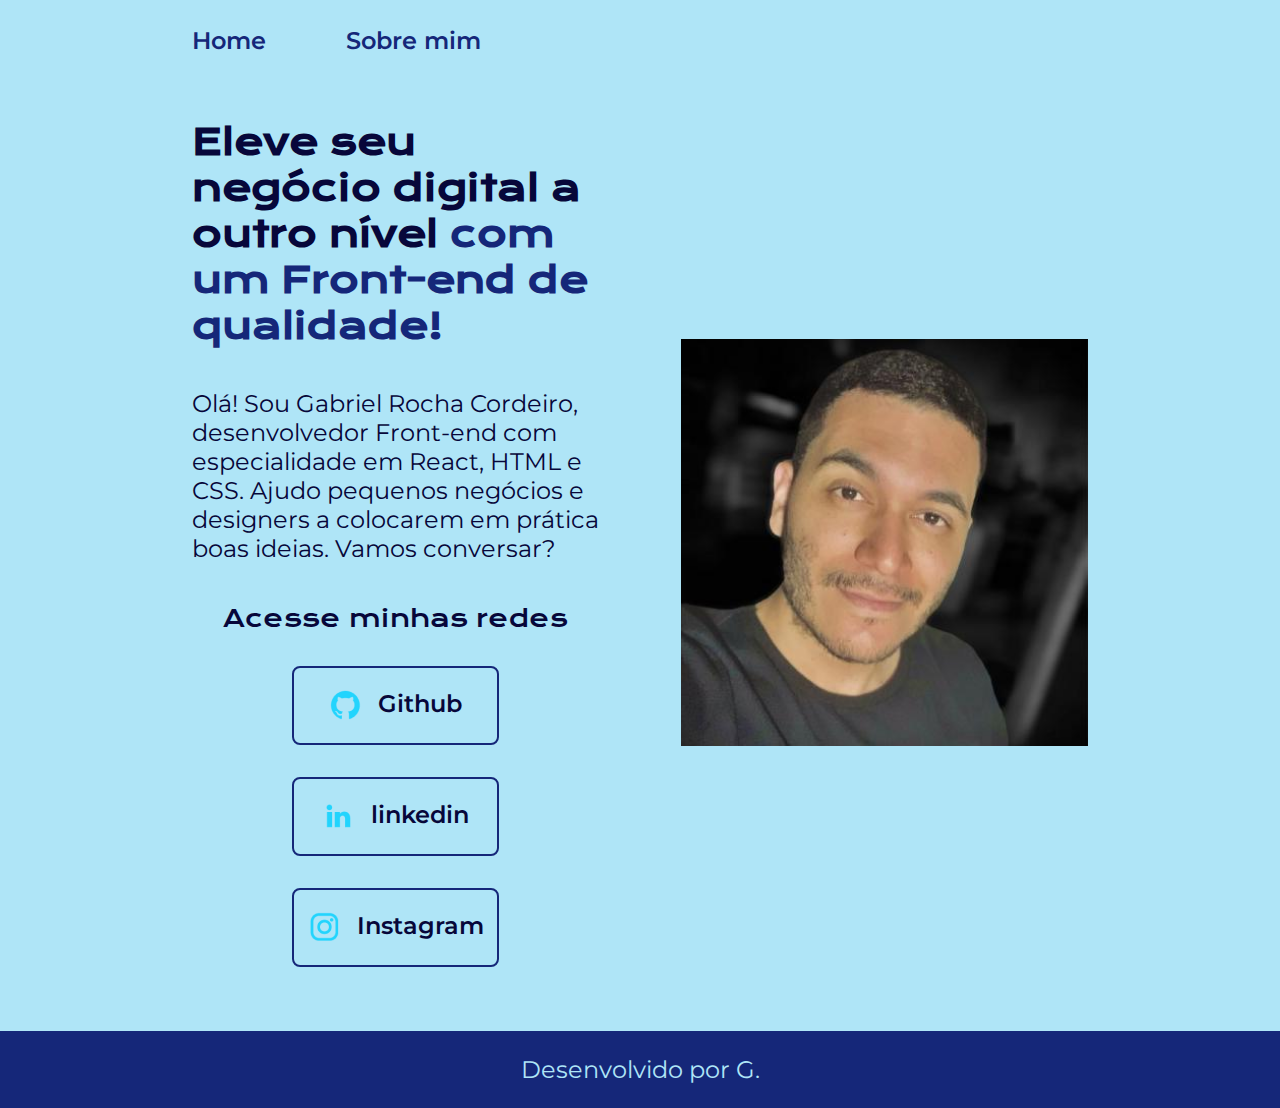
<file: index.html>
<!DOCTYPE html>
<html lang="pt-br">

<head>
    <meta charset="UTF-8">
    <meta http-equiv="X-UA-Compatible" content="IE=edge">
    <meta name="viewport" content="width=device-width, initial-scale=1.0">
    <title>Portifolio</title>
    <link rel="stylesheet" href="./styles/style.css">
</head>

<body>
    <header class="cabecalho">
        <nav class="cabecalho__menu">
            <a class="cabecalho__menu__link" href="index.html">Home</a>
            <a class="cabecalho__menu__link" href="about.html">Sobre mim</a>
        </nav>
    </header>
    <main class="apresentacao">
        <section class="apresentacao__conteudo">
            <h1 class="apresentacao__conteudo__titulo">Eleve seu negócio digital a outro nível<strong 
            class="titulo-destaque"> com um Front-end de qualidade!
            </strong></h1>
            <p class="apresentacao__conteudo__texto">Olá! Sou Gabriel Rocha Cordeiro, desenvolvedor
            Front-end com especialidade em React, HTML e
            CSS. Ajudo pequenos negócios e designers a
            colocarem em prática boas ideias. Vamos
            conversar?</p>
            <div class="apresentacao__links">
                <h2 class="apresentacao__links__subtitulo">Acesse minhas redes</h2>
                <a class="apresentacao__links__navegacao" href="https://github.com/gabrielrochacs">
                    <img src="./assets/github.png">
                    Github
                </a>
                <a class="apresentacao__links__navegacao" href="https://www.linkedin.com/in/gabrielrochacordeiro/">
                    <img src="./assets/linkedin.png">
                    linkedin
                </a>
                <a class="apresentacao__links__navegacao" href="https://www.instagram.com/gabrielrochacs/">
                    <img src="./assets/instagram.png">
                    Instagram
                </a>
            </div>
        </section>
        <img class="apresentacao__imagem" src="./assets/imagem.png" alt="Foto da Gabriel Rocha Cordeiro programando">
    </main>
    <footer class="rodape">
        <p>Desenvolvido por G.</p>
    </footer>
</body>

</html>
</file>
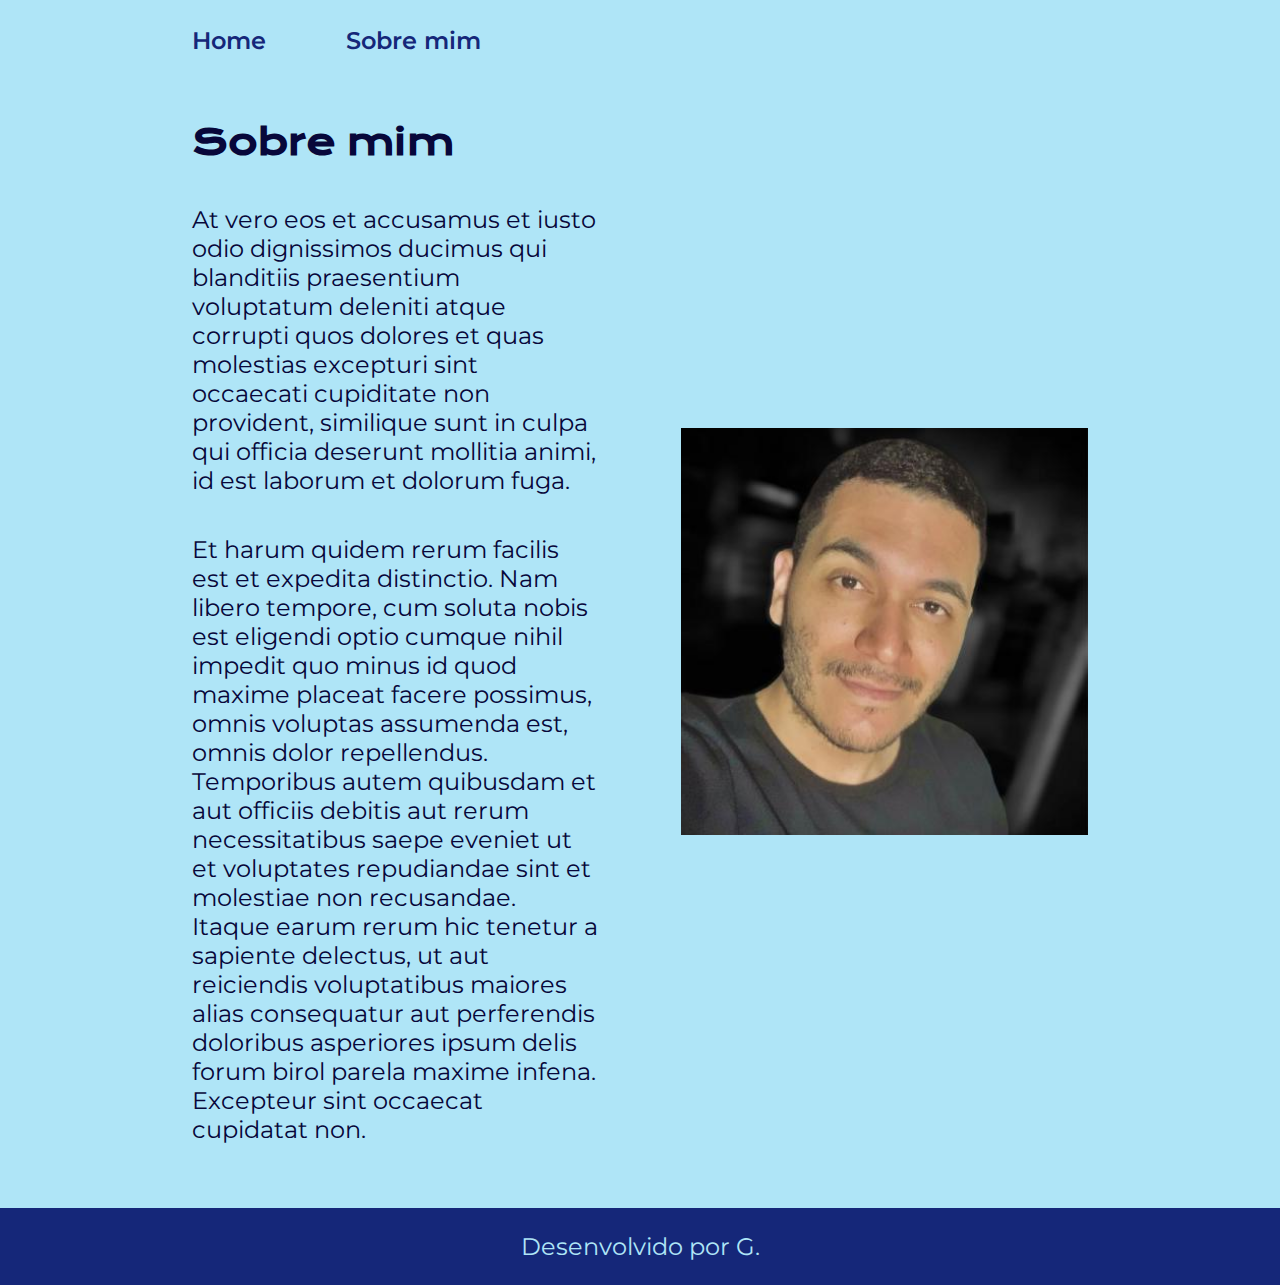
<file: about.html>
<!DOCTYPE html>
<html lang="pt-br">

<head>
    <meta charset="UTF-8">
    <meta http-equiv="X-UA-Compatible" content="IE=edge">
    <meta name="viewport" content="width=device-width, initial-scale=1.0">
    <title>Sobre mim</title>
    <link rel="stylesheet" href="./styles/style.css">
</head>

<body>
    <header class="cabecalho">
        <nav class="cabecalho__menu">
            <a class="cabecalho__menu__link" href="index.html">Home</a>
            <a class="cabecalho__menu__link" href="about.html">Sobre mim</a>
        </nav>
    </header>

    <main class="apresentacao">
        <section class="apresentacao__conteudo">
            <h1 class="apresentacao__conteudo__titulo">Sobre mim</h1>
            <p class="apresentacao__conteudo__texto">At vero eos et accusamus et iusto odio dignissimos ducimus qui blanditiis praesentium voluptatum deleniti
                atque corrupti quos dolores et quas molestias excepturi sint occaecati cupiditate non provident,
                similique sunt in culpa qui officia deserunt mollitia animi, id est laborum et dolorum fuga.
            </p>
            <p class="apresentacao__conteudo__texto">
                Et harum quidem rerum facilis est et expedita distinctio. Nam libero tempore, cum soluta nobis est
                eligendi optio cumque nihil impedit quo minus id quod maxime placeat facere possimus, omnis voluptas
                assumenda est, omnis dolor repellendus. Temporibus autem quibusdam et aut officiis debitis aut rerum
                necessitatibus saepe eveniet ut et voluptates repudiandae sint et molestiae non recusandae. Itaque earum
                rerum hic tenetur a sapiente delectus, ut aut reiciendis voluptatibus maiores alias consequatur aut
                perferendis doloribus asperiores ipsum delis forum birol parela maxime infena. Excepteur sint occaecat
                cupidatat non.</p>
        </section>
        <img class="apresentacao__imagem" src="./assets/imagem.png" alt="Foto da Gabriel Rocha Cordeiro programando">
    </main>

    <footer class="rodape">
        <p>Desenvolvido por G.</p>
    </footer>
</body>

</html>
</file>
<file: styles/style.css>
@import url('https://fonts.googleapis.com/css2?family=Krona+One&family=Montserrat:wght@400;600&display=swap');

:root {
    --cor-primaria: #afe5f7;
    --cor-secundaria: #07073a;
    --cor-terciaria: #152779;
    --cor-hover: #00031f;

    --fonte-primaria: 'Krona One', sans-serif;
    --fonte-secundaria: 'Montserrat', sans-serif;
}
*{
    margin: 0;
    padding: 0;
}

body{
    box-sizing: border-box;
    background-color: var(--cor-primaria);
    color: var(--cor-secundaria);
}
.cabecalho{
    padding: 2% 0% 0% 15%;
}
.cabecalho__menu{
    display: flex;
    gap: 80px;
}
.cabecalho__menu__link{
    font-family: var(--fonte-secundaria);
    font-size: 1.5rem;
    font-weight: 600;
    color: var(--cor-terciaria);
    text-decoration: none;
}
.apresentacao{
    padding: 5% 15%;
    display: flex;
    align-items: center;
    justify-content: space-between;
    gap: 82px;
}
.apresentacao__conteudo{
    width: 50%;
    display: flex;
    flex-direction: column;
    gap: 40px;
}

.apresentacao__conteudo__titulo{
    font-size: 2.25rem;
    font-family: var(--fonte-primaria);
}
.titulo-destaque{
    color: var(--cor-terciaria);
}
.apresentacao__conteudo__texto{
    font-size: 1.5rem;
    font-family: var(--fonte-secundaria);
}

.apresentacao__links{
    display: flex;
    flex-direction: column;
    justify-content: space-between;
    align-items: center;
    gap: 32px;
}
.apresentacao__links__subtitulo{
    font-family: var(--fonte-primaria);
    font-weight: 400;
    font-size: 1.5rem;
}
.apresentacao__links__navegacao{
    display: flex;
    justify-content: center;
    gap: 16px;
    border: 2px solid var(--cor-terciaria);
    width: 50%;
    text-align: center;
    border-radius: 8px;
    font-size: 1.5rem;
    font-weight: 600;
    padding: 21.5px 0;
    text-decoration: none;
    color: var(--cor-secundaria);
    font-family: var(--fonte-secundaria);
}
.apresentacao__links__link:hover{
    background-color: var(--cor-hover);
}
.apresentacao__imagem{
    width: 50%;
}
.rodape{
    color: var(--cor-primaria);
    background-color: var(--cor-terciaria);
    padding: 24px;
    text-align: center;
    font-family: var(--fonte-secundaria);
    font-size: 1.5rem;
    font-weight: 400;
}

@media (max-width: 1200px) {
    .cabecalho{
         padding: 10%;  
    }
    .cabecalho__menu{
        justify-content: center;
    }
    .apresentacao{
        flex-direction: column-reverse;
    }
    
}
</file>
